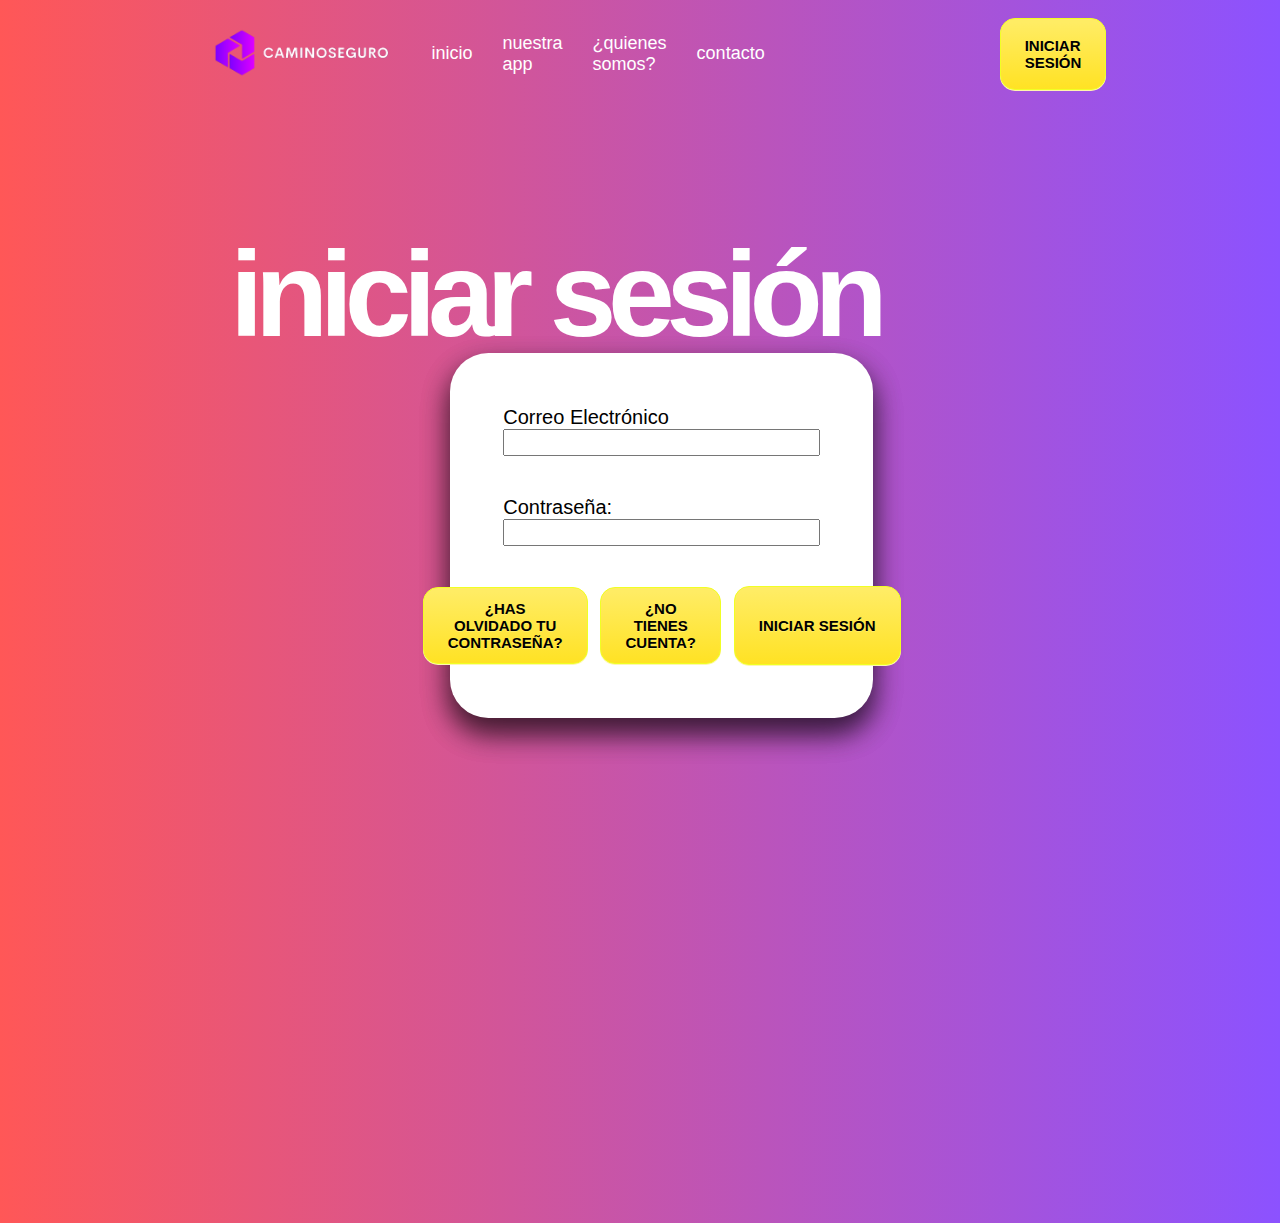
<file: WEB/HTML/iniciosesion.html>
<!DOCTYPE html>
<html lang="es">
<head>
    <meta charset="UTF-8">
    <meta http-equiv="X-UA-Compatible">
    <meta name="viewport" content="width=device-width, initial-scale=1.0">
    <link rel="stylesheet" href="../css/style2.css">
    <title>Iniciar Sesión</title>  
</head>
<body>

<div id="main">

    <nav>
        <ul>
            <li class="li-nav"><a><img class="logo" src="../IMG/logo2_sinfodo.png" alt=""></a></li>
            <li class="li-nav"><a href="../HTML/index.html#inici"><p style="text-transform: lowercase;
                font-weight: 200;
                font-size: 18px;">INICIO</p></a></li>
            <li class="li-nav"><a href="../HTML/index.html#nuestraapp"><p style="text-transform: lowercase;
                font-weight: 200;
                font-size: 18px;">NUESTRA APP</p></a></li>
            <li class="li-nav"><a href="../HTML/index.html#quiensms"><p style="text-transform: lowercase;
                font-weight: 200;
                font-size: 18px;">¿QUIENES SOMOS?</p></a></li>
            <li class="li-nav"><a href="../HTML/index.html#contacto"><p style="text-transform: lowercase;
                font-weight: 200;
                font-size: 18px;
                margin-right: 205px;">CONTACTO</p></a></li>

            
                <li><a href="iniciosesion.html"><a href="../HTML/iniciosesion.html" class="myButton">INICIAR SESIÓN</a></li>
                <li><a href="registro.html"><a href="../HTML/registro.html" class="myButton">REGISTRATE</a></li>
            
        </ul>
    </nav>

    <!-- PAGINA INICIO SESIÓN -->
    
    <div class="iniciarsesion">
        
        <div class="nuestrapp">
            <h1>INICIAR SESIÓN</h1>
        </div>

        <div class="quadro">

            <form method="post" action="../PHP/IniciarSesion.php">
                <div>
                    <div class="q-mail">
                        <label  class="label-form" for="Correo_Electronico">Correo Electrónico</label>
                        <input type="text" id="Correo_Electronico" name="Correo_Electronico" required>
                    </div>
        
                    <div class="q-telf">
                        <label for="Contrasena">Contraseña:</label>
                        <input type="text" id="Contrasena" name="Contrasena" required>
                    </div>
                    
                    <div class="contenedor-recu">
                        <button class="bot-ini-recu">¿HAS OLVIDADO TU CONTRASEÑA?</button>
                        <button class="bot-regis"><a href="../HTML/registro.html">¿NO TIENES CUENTA?</a></button>
                        <input type="hidden" name="registro" value="1">
                        <input type="submit" name="submit" value="INICIAR SESIÓN">
                    </div>
    
                </div>
                
                <style>
                    input[type="submit"]{
                        box-shadow: 0px 1px 0px 0px #fff6af;
                        background:linear-gradient(to bottom, #ffec64 5%, #ffe224 100%);
                        background-color:#ffec64;
                        border-radius:6px;
                        border:1px solid #f0ff24;
                        display:inline-block;
                        cursor:pointer;
                        color: black;
                        font-family:Arial;
                        font-size:15px;
                        font-weight:bold;
                        padding: 30px 24px;
                        border-radius: 15px;
                        text-decoration:none;
                        text-shadow:0px 1px 0px #ffee66;
                    }
                </style>

            </form>

        </div>

    </div>

    
    <!-- PAGINA RECUPERAR CONTRASEÑA -->

    <div class="recuperarcontra">
        
        <div class="nuestrapp">
            <h1>RECUPERAR CONTRASEÑA</h1>
        </div>

        <div class="quadro recu">
            <div>
                <p>Escribe tu correo electrónico, enviaremos un correo con una nueva contraseña que podrás cambiar en ajustes</p>
                <input type="text">
            </div>

            <button class="bot-recuperar">
                RECUPERAR CONTRASEÑA
            </button>
        </div>

        <div class="quadro recu-vali">
            <div>
                <p><b>Revisa tu correo, ¡Te hemos enviadoo un mensaje con tu nueva contraseña!</b></p>
            </div>

            <div>
                <p>¿TE HA LLEGADO LA CONTRASEÑA?</p>
            </div>

            <div class="contenedor-recu">
                <button class="bot-ir-ini"><a href="../HTML/iniciosesion.html">SI, INICIAR SESIÓN</a></button>
                <button class="bot-volver-recu">NO, VOLVER A ENVIAR</button>
            </div>

        </div>
    </div>

    <script src="../SCRIPTS/script2.js"></script>
</div>
</body>
</html>
</file>
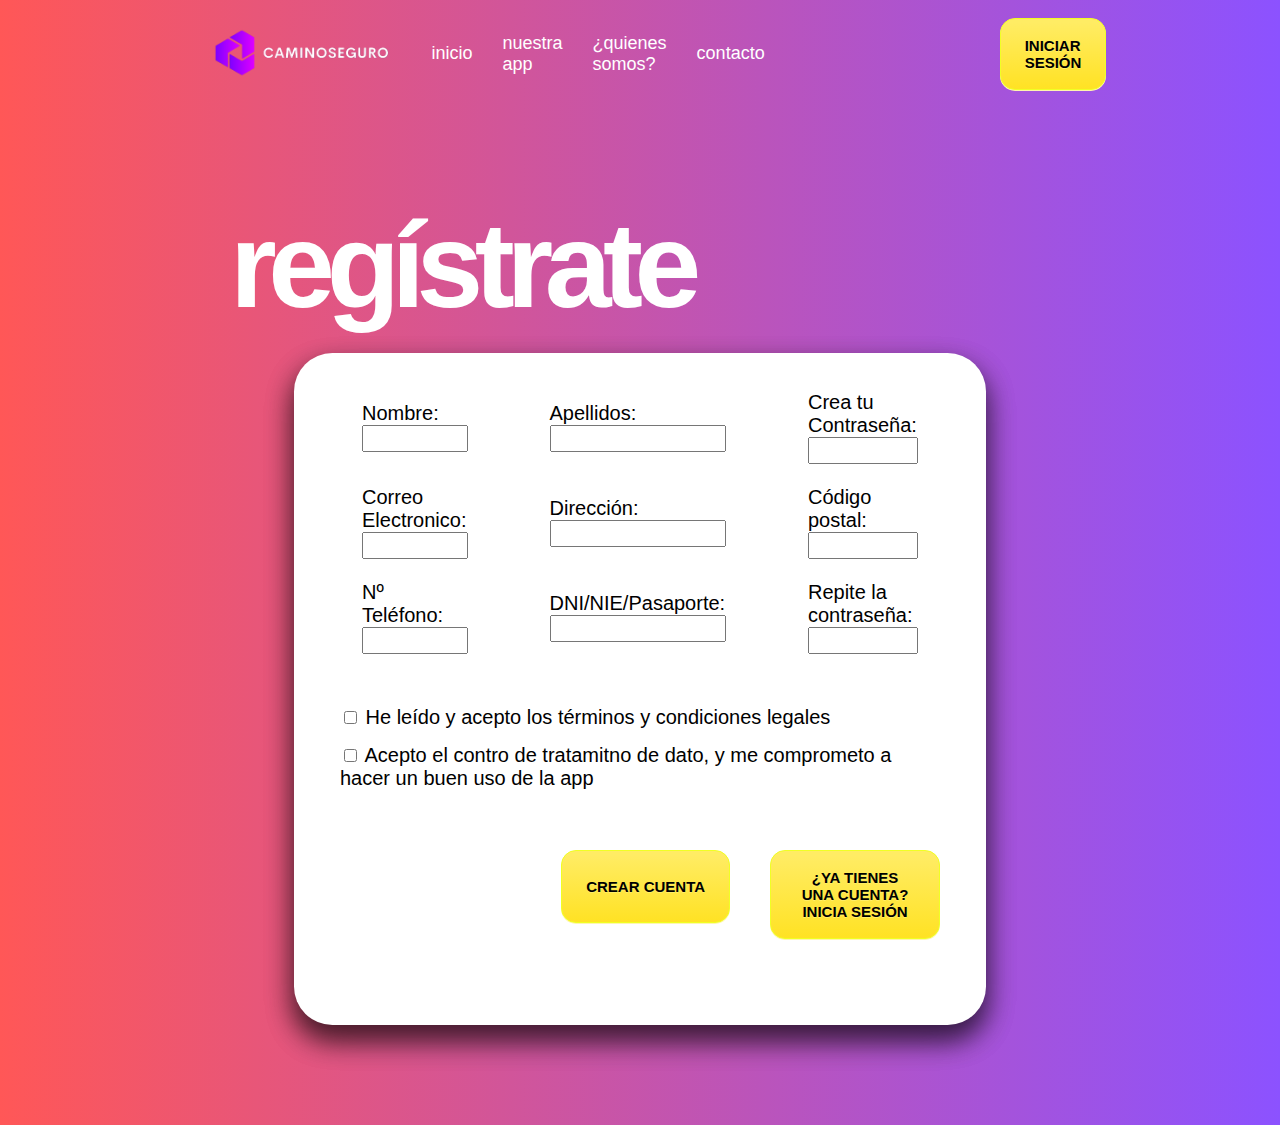
<file: WEB/HTML/registro.html>
<!DOCTYPE html>
<html lang="es">
<head>
    <meta charset="UTF-8">
    <meta http-equiv="X-UA-Compatible">
    <meta name="viewport" content="width=device-width, initial-scale=1.0">
    <link rel="stylesheet" href="../css/style3.css">
    <title>Regístrate</title>  
</head>
<body>

<div id="main">
    <nav>
        <ul>
            <li class="li-nav"><a><img class="logo" src="../IMG/logo2_sinfodo.png" alt=""></a></li>
            <li class="li-nav"><a href="../HTML/index.html#inici"><p style="text-transform: lowercase;
                font-weight: 200;
                font-size: 18px;">INICIO</p></a></li>
            <li class="li-nav"><a href="../HTML/index.html#nuestraapp"><p style="text-transform: lowercase;
                font-weight: 200;
                font-size: 18px;">NUESTRA APP</p></a></li>
            <li class="li-nav"><a href="../HTML/index.html#quiensms"><p style="text-transform: lowercase;
                font-weight: 200;
                font-size: 18px;">¿QUIENES SOMOS?</p></a></li>
            <li class="li-nav"><a href="../HTML/index.html#contacto"><p style="text-transform: lowercase;
                font-weight: 200;
                font-size: 18px;
                margin-right: 205px;">CONTACTO</p></a></li>

            
                <li><a href="iniciosesion.html"><a href="../HTML/iniciosesion.html" class="myButton">INICIAR SESIÓN</a></li>
                <li><a href="registro.html"><a href="../HTML/registro.html" class="myButton">REGISTRATE</a></li>
            
        </ul>
    </nav>

    <div class="titulo">
    <h1 class="inici">REGÍSTRATE</h1>
    </div>

    <div class="quadro">
        <form  method="post" action="../PHP/Registrarse.php">
            <table> 
                <tr>
                    <td>
                        <label for="nombre">Nombre:</label>
                        <input type="text" id="Nombre" name="Nombre" required><br>
                    </td>
                    <td>
                        <label for="Apellidos">Apellidos:</label>
                        <input type="text" id="Apellidos" name="Apellidos" required><br>
                    </td>
                    <td>
                        <label for="Contrasena">Crea tu Contraseña:</label>
                        <input type="text" id="Contrasena" name="Contrasena" required><br>
                    </td>
                </tr>
                <tr>
                    <td>
                        <label for="Correo_Electronico">Correo Electronico:</label>
                        <input type="text" id="Correo_Electronico" name="Correo_Electronico" required><br>
                    </td>
                    <td>
                        <label for="Dirección">Dirección:</label>
                         <input type="text" id="Dirección" name="Dirección" required><br>
                    </td>
                    <td>
                        <label for="Código_postal">Código postal:</label>
                        <input type="text" id="Codigo_postal" name="Codigo_postal" required><br>
                    </td>
                </tr>
                <tr>
                    <td>
                        <label for="Numero_Telefono">Nº Teléfono:</label>
                        <input type="text" id="Numero_Telefono" name="Numero_Telefono" required><br>
                    </td>
                    <td>
                        <label for="DNI">DNI/NIE/Pasaporte:</label>
                <input type="text" id="DNI" name="DNI" required><br>
                    </td>
                    <td>
                        <label for="Repite_la_contraseña:">Repite la contraseña:</label>
                        <input type="text" id="#" name="#" required><br>
                    </td>
                </tr>
            </table>
        
            <div>
                <input type="checkbox"> He leído y acepto los términos y condiciones legales <br>
                <input type="checkbox" class="checkbox"> Acepto el contro de tratamitno de dato, y me comprometo a hacer un buen uso de la app
            </div>

            <ul class="botons">
                <li>
                    <div>
                        <input type="hidden" name="registro" value="1">
                        <input class="boto-enviar" type="submit" name="submit" value="CREAR CUENTA">                     
                    </div>
                </li>

                <li>
                    <div class="creac">
                        <button>
                            <a href="../HTML/iniciosesion.html">
                                ¿YA TIENES UNA CUENTA? <br>
                                INICIA SESIÓN     
                            </a>
                        </button>
                    </div>
                </li>
            </ul>

            <style>
                input[type="submit"]{
                    box-shadow: 0px 1px 0px 0px #fff6af;
                    background:linear-gradient(to bottom, #ffec64 5%, #ffe224 100%);
                    background-color:#ffec64;
                    border-radius:6px;
                    border:1px solid #f0ff24;
                    display:inline-block;
                    cursor:pointer;
                    color: black;
                    font-family:Arial;
                    font-size:15px;
                    font-weight:bold;
                    padding:27px 24px;
                    border-radius: 15px;
                    text-decoration:none;
                    text-shadow:0px 1px 0px #ffee66;
                    margin-left: 4vw;
                    margin-right: auto;
                }
            </style>
        </form>
    </div>

</div>
</body>
</html>
</file>
<file: WEB/css/style2.css>
body{
    background: linear-gradient(to right, #ff5757, #8c52ff);
    color: white;
    font-family: Helvetica, sans-serif;
    scroll-behavior: smooth;
}

p{
    text-align: justify;
    font-family: Helvetica, sans-serif;
}

h1{
    margin-left: 5vw;
}


/* MENU DE NAVEGACIÓN */

.logo {
    width: auto;
    height: 6vw;
}

.navbar {
    margin-top: 2.5vw;
}

#main{width: 75%;
    margin-left: auto;
    margin-right: auto;}

.li-nav p{
    text-transform: lowercase;
    font-weight: 200;
    font-size: 18px;
}

.li-nav a:hover{
    color: #f0ff24;
}

nav {
    float: center;
    background-color: linear-gradient(to right, #ff5757, #8c52ff);
}

nav ul {
    display: flex;
    flex-direction: row;
    align-items: center;
    list-style: none;
    overflow: hidden;
    margin-top: 14px;
}

nav ul li {
    display: inline-block;
    font-family: 'League Spartan', sans-serif;
    font-size: 1vw;
    font-weight: bold;
    margin-right: 30px;
}

nav ul li a {
    color: white;
    text-decoration: none;
}

nav ul li a:hover {
    color: black;
    animation-delay: 3000ms
}


nav ul div li a {
    color: black;
    align-items: center;
}


.myButton {
	box-shadow: 0px 1px 0px 0px #fff6af;
	background:linear-gradient(to bottom, #ffec64 5%, #ffe224 100%);
	background-color:#ffec64;
	border-radius:6px;
	border:1px solid #f0ff24;
	display:inline-block;
	cursor:pointer;
	color: black;
	font-family:Arial;
	font-size:15px;
	font-weight:bold;
	padding:18px 24px;
    border-radius: 15px;
	text-decoration:none;
	text-shadow:0px 1px 0px #ffee66;
}
.myButton:hover {
	background:linear-gradient(to bottom, #ffe224 5%, #ffec64 100%);
	background-color:#ffe224;
}
.myButton:active {
	position:relative;
	top:1px;
}

        


nav ul div li a:hover {
    color: black;
}

nav ul div li a p {
    margin-top: -0.05vw;
    font-size: 1vw;
}

/* PARTE INICIO */

.nuestrapp {
    margin-bottom: 5vw;
    position: relative;
}

.nuestrapp h1 {
    font-style: normal;
    font-family: 'Montserrat', "Open Sans", Helvetica, Arial, sans-serif;
    padding-top: 4vw;
}

h1{text-align: left;
    text-transform: lowercase;
    font-size: 120px;
    letter-spacing: -0.07em;
    margin-bottom: 0px;}

.inicio p{
    font-size: 1.7vw;
    margin-bottom: 7vw;
}

/* EDITAR CAJAS */

.quadro{
    padding: 1vw;
    height: fit-content;
    width: 31vw;
    color: black;
    background-color: white;
    border: white;
    border-radius: 3vw;
    margin-top: -3.7em;
    font-size: 20px;
    box-shadow: 0 0.9rem 1.7rem rgba(0, 0, 0, 0.452), 0 0.9rem 1.7rem rgba(0, 0, 0, 0.452);
    margin-bottom: 5em;
    margin-left: 30%;
}

.quadro div{
    text-align: start;
}

.quadro div{
    margin: 2em 1em;
}

.quadro-ul{
    display: flex;
    flex-direction: row;
    align-items: center;
    list-style: none;
    overflow: hidden;
    padding-top: 2em;
    margin-left: -2em;
}

.quadro-ul li{
    display: inline-block;
    font-family: 'League Spartan', sans-serif;
    font-size: 1vw;
    font-weight: bold;
    padding-right: 0.9em;
}

.contenedor-recu {
    text-align: center;
    display: flex;
    justify-content: center;
    align-items: center;
}


  


/* botones */

button{
    box-shadow: 0px 1px 0px 0px #fff6af;
	background:linear-gradient(to bottom, #ffec64 5%, #ffe224 100%);
	background-color:#ffec64;
	border-radius:6px;
	border:1px solid #f0ff24;
	display:inline-block;
	cursor:pointer;
	color: black;
	font-family:Arial;
	font-size:15px;
	font-weight:bold;
	padding: 12px 24px;
    border-radius: 15px;
	text-decoration:none;
	text-shadow:0px 1px 0px #ffee66;
}

button a{
    color: black;
    text-decoration: none;
}


.bot-ini-recu{
    margin-right: 1vw;
}

.bot-regis{
    margin-right: 1vw;
}


.bot-ini{
    margin-top: -0.5vw;
}

.bot-recuperar{
    margin-top: -0.5vw;
    margin-bottom: 1vw;
    margin-left: 9vw;
}

.bot-ir-ini{
    margin-top: -0.5vw;
    margin-right: 1vw;
}

.bot-volver-recu{
    margin-top: -0.5vw;
    margin-right: 1vw;
}

input[type=text], select, textarea{
    width: 100%;
    box-sizing: border-box;
    resize: vertical;
    font-size: 18px;
}


/* PARA OCULTAR QUADROS SCRIPT */

.iniciarsesion{
    visibility: visible;
    margin-bottom: -45vw;
}

.recuperarcontra{
    margin-top: 14.2vw;
    visibility: hidden;
}

.recu-vali{
    visibility: hidden;
    margin-top: -19vw;
}

label{
    text-align: justify;
    font-family: Helvetica, sans-serif;
}
</file>
<file: WEB/css/style3.css>
body{
    background: linear-gradient(to right, #ff5757, #8c52ff);
    color: white;
    font-family: Helvetica, sans-serif;
    scroll-behavior: smooth;
}

p{
    text-align: justify;
    font-family: Helvetica, sans-serif;
}

h1{
    margin-left: 5vw;
}


/* MENU DE NAVEGACIÓN */

.logo {
    width: auto;
    height: 6vw;
}

.navbar {
    margin-top: 2.5vw;
}

#main{width: 75%;
    margin-left: auto;
    margin-right: auto;}

.li-nav p{
    text-transform: lowercase;
    font-weight: 200;
    font-size: 18px;
}

.li-nav a:hover{
    color: #f0ff24;
}

nav {
    float: center;
    background-color: linear-gradient(to right, #ff5757, #8c52ff);
}

nav ul {
    display: flex;
    flex-direction: row;
    align-items: center;
    list-style: none;
    overflow: hidden;
    margin-top: 14px;
}

nav ul li {
    display: inline-block;
    font-family: 'League Spartan', sans-serif;
    font-size: 1vw;
    font-weight: bold;
    margin-right: 30px;
}

nav ul li a {
    color: white;
    text-decoration: none;
}

nav ul li a:hover {
    color: black;
    animation-delay: 3000ms
}


nav ul div li a {
    color: black;
    align-items: center;
}


.myButton {
	box-shadow: 0px 1px 0px 0px #fff6af;
	background:linear-gradient(to bottom, #ffec64 5%, #ffe224 100%);
	background-color:#ffec64;
	border-radius:6px;
	border:1px solid #f0ff24;
	display:inline-block;
	cursor:pointer;
	color: black;
	font-family:Arial;
	font-size:15px;
	font-weight:bold;
	padding:18px 24px;
    border-radius: 15px;
	text-decoration:none;
	text-shadow:0px 1px 0px #ffee66;
}
.myButton:hover {
	background:linear-gradient(to bottom, #ffe224 5%, #ffec64 100%);
	background-color:#ffe224;
}
.myButton:active {
	position:relative;
	top:1px;
}

        


nav ul div li a:hover {
    color: black;
}

nav ul div li a p {
    margin-top: -0.05vw;
    font-size: 1vw;
}


/* PARTE INICIO */

.titulo{
    margin-top: 8vw;
}

.nuestrapp {
    position: relative;
}

.nuestrapp h1 {
    font-style: normal;
    font-family: 'Montserrat', "Open Sans", Helvetica, Arial, sans-serif;
    padding-top: 4vw;
}

h1{text-align: left;
    text-transform: lowercase;
    font-size: 120px;
    letter-spacing: -0.07em;
    margin-bottom: 0px;}


/* TABLA REGISTRO */



td{
    padding: 0.5em 2em;
}


/* EDITAR CAJAS */

.quadro{
    padding: 2vw;
    height: fit-content;
    width: 50vw;
    color: black;
    background-color: white;
    border: white;
    border-radius: 3vw;
    font-size: 20px;
    box-shadow: 0 0.9rem 1.7rem rgba(0, 0, 0, 0.452), 0 0.9rem 1.7rem rgba(0, 0, 0, 0.452);
    margin-top: 1.5vw;
    margin-bottom: 5em;
    margin-left: auto;
    margin-right: auto;
}

.quadro div{
    margin: 2em 1em;
}

.quadro-ul{
    display: inline-flex;
    list-style: none;
    overflow: hidden;
    align-items: center;
}

.quadro-ul li{
    margin-top: 1.5em;
    margin-right: 2em;
}

.checkbox{
    margin-top: 1.5em;
}


/* BOTONES */

button{
    box-shadow: 0px 1px 0px 0px #fff6af;
	background:linear-gradient(to bottom, #ffec64 5%, #ffe224 100%);
	background-color:#ffec64;
	border-radius:6px;
	border:1px solid #f0ff24;
	display:inline-block;
	cursor:pointer;
	color: black;
	font-family:Arial;
	font-size:15px;
	font-weight:bold;
	padding:18px 24px;
    border-radius: 15px;
	text-decoration:none;
	text-shadow:0px 1px 0px #ffee66;
    margin-left: auto;
    margin-right: auto;
}

.creac{
    margin-top: -4em;
}

.botons{
    display: inline-flex;
    list-style: none;
    overflow: hidden;
    margin-left: 6.5em;
    margin-top: -1em;
}

.botons a{
    text-decoration: none;
    color: black;
}

input[type=text], select, textarea{
    width: 100%;
    box-sizing: border-box;
    resize: vertical;
    font-size: 18px;
}
</file>
